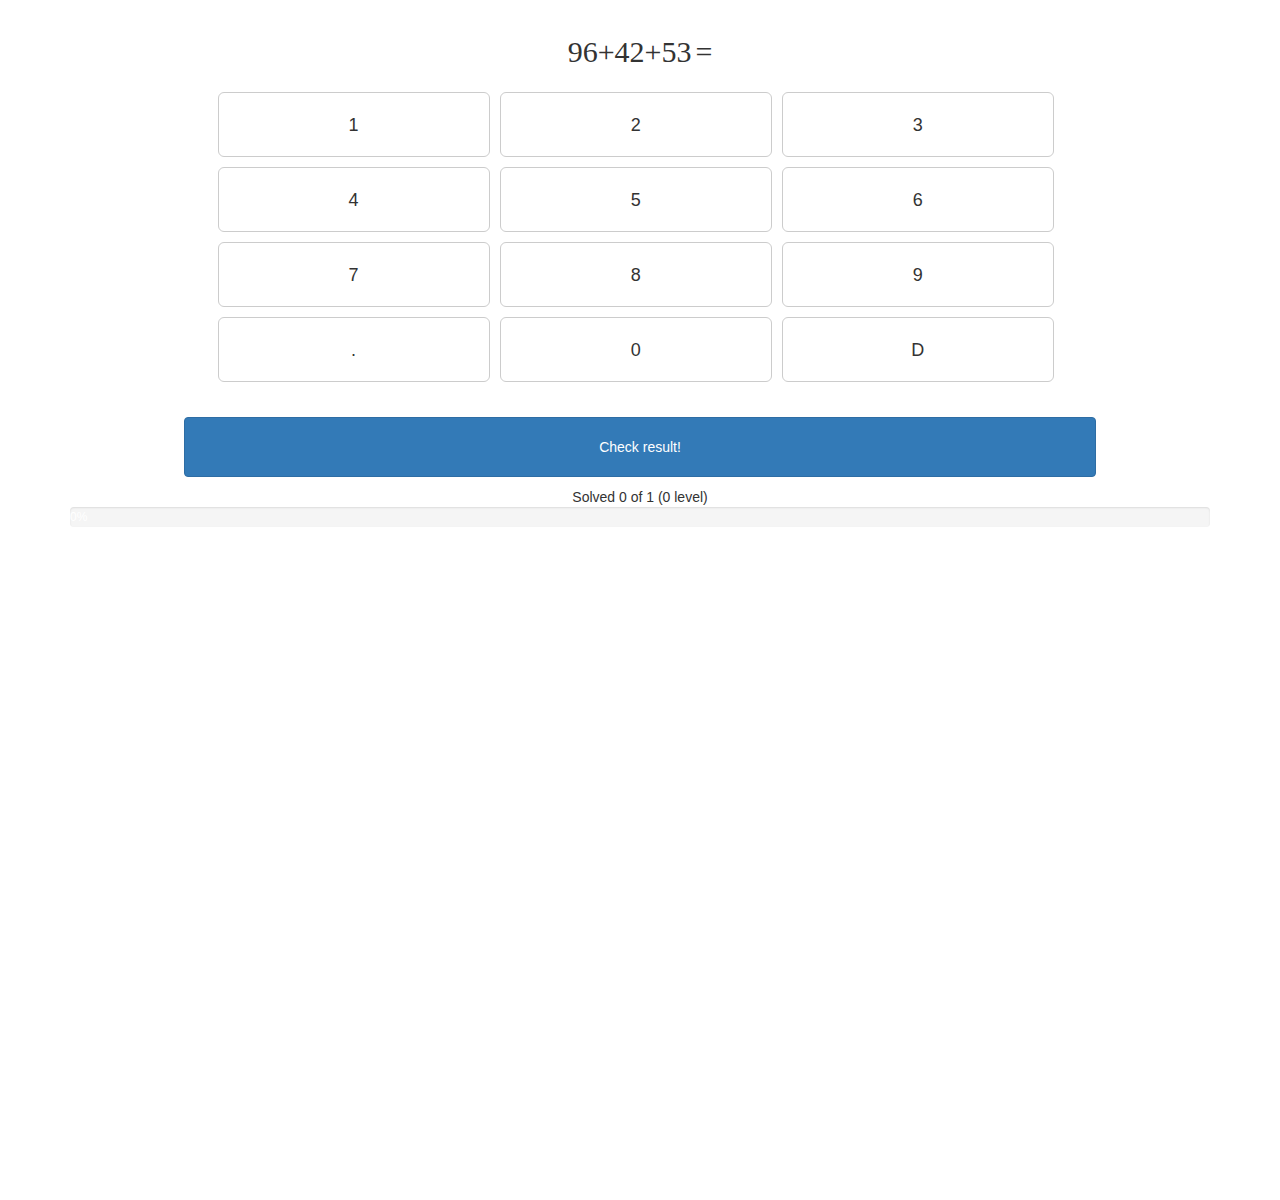
<file: client/index.html>
<!DOCTYPE html>
<html lang="en" ng-app="masterPage">
    <head>
        <meta charset="utf-8">
		<meta http-equiv="X-UA-Compatible" content="IE=edge">
		<meta name="viewport" content="user-scalable=no, initial-scale=1, maximum-scale=1, minimum-scale=1, width=device-width, height=device-height, target-densitydpi=device-dpi" />
		<meta name="format-detection" content="telephone=no" />
        <meta name="msapplication-tap-highlight" content="no" />
        <!-- WARNING: for iOS 7, remove the width=device-width and height=device-height attributes. See https://issues.apache.org/jira/browse/CB-4323 -->
        <!--link href="css/bootstrap.min.css" rel="stylesheet"-->
        <link href="css/bootstrap/bootstrap.css" rel="stylesheet">
		<link rel="stylesheet" type="text/css" href="css/index.css" />
		<link rel="stylesheet" type="text/css" href="css/numericKeyboard.css" />
        <script src="js/external/jquery.min.js"></script>
        <script src="js/external/bootstrap/bootstrap.min.js"></script>
        <!--script src="js/external/angularjs/angular.min.js"></script-->
        <!--script src="js/external/angularjs/angular-route.min.js"></script-->
        <script src="js/external/angularjs/angular.js"></script>
        <script src="js/external/angularjs/angular-route.js"></script>
        <script src="js/external/angularjs/angular-touch.js"></script>
        <script src="js/external/ngStorage.min.js"></script>
        <script type="text/javascript" src="js/external/linq.js"></script>
        <script src="js/external/fastclick.js"></script>
        <script type="text/javascript" src="js/startPage.js"></script>
        <script type="text/javascript" src="js/numericKeyboard.js"></script>
        <script type="text/javascript" src="js/taskGenerationService.js"></script>
        <script type="text/javascript" src="js/taskSolvingService.js"></script>
        <script type="text/javascript" src="js/taskStatisticsService.js"></script>
        <script type="text/javascript" src="js/statisticsDataAccessService.js"></script>
        <script type="text/javascript" src="js/achievementService.js"></script>
        <script type="text/javascript" src="js/app.js"></script>
        <!--base href="/"-->
        <title>Mind Trainer</title>
    </head>
    <body class="body" ng-controller="MasterPageController">
        <div ng-view class="container-area"></div>
    </body>
</html>
</file>
<file: client/css/index.css>
.body { padding-top: 20px; }

@media screen and (max-device-height: 1280px) {
	body {height: 1200px;}
}

.container-area {
	height: 100%;
}

.top-part {
	text-align: center;
	padding-top: 0px;
	height: 10%;
}

.operand {
	font-family: 'Times New Roman', Times, serif;
	font-size: 30px;
}

.correctResult {
	font-family: 'Times New Roman', Times, serif;
	font-size: 40px;
	color: #20b426;
}

.incorrectResult {
	font-family: 'Times New Roman', Times, serif;
	font-size: 25px;
	color: #d9534f;
	text-decoration: line-through;
}

.actionButton {
	height: 60px;
	width: 80%;
}

.center {
	text-align: center;
}

/* blocks */

.clearfix{
	display: block;
}

.left{
	float: left;
}

/* width */

.w-10{
	width: 10%;
}

.w-20{
	width: 20%;
}

.w-30{
	width: 30%;
}

.w-40{
	width: 40%;
}

.w-50{
	width: 50%;
}

.w-60{
	width: 60%;
}

.w-70{
	width: 70%;
}

.w-80{
	width: 80%;
}

.w-90{
	width: 90%;
}

.w-full{
	width: 100%;
}

/* padding top */

.pT10{
	padding-top: 10px;
}

.pT20{
	padding-top: 20px;
}

.pT30{
	padding-top: 30px;
}

/* padding left */

.pL10{
	padding-left: 10px;
}

.pL20{
	/* padding-left: 20px; */
}

.pL30{
	padding-left: 30px;
}


.v-align-middle{
	vertical-align: middle;
}
</file>
<file: client/css/numericKeyboard.css>
.keypad-style {
    width: 75%;
    margin: 0 auto;
}
.keypad-btn {
    width: 100%;
    height: 65px;
}
.keypad-btn-div {
    margin: 0 auto;
    padding: 5px;
    width: 33%
}
</file>
